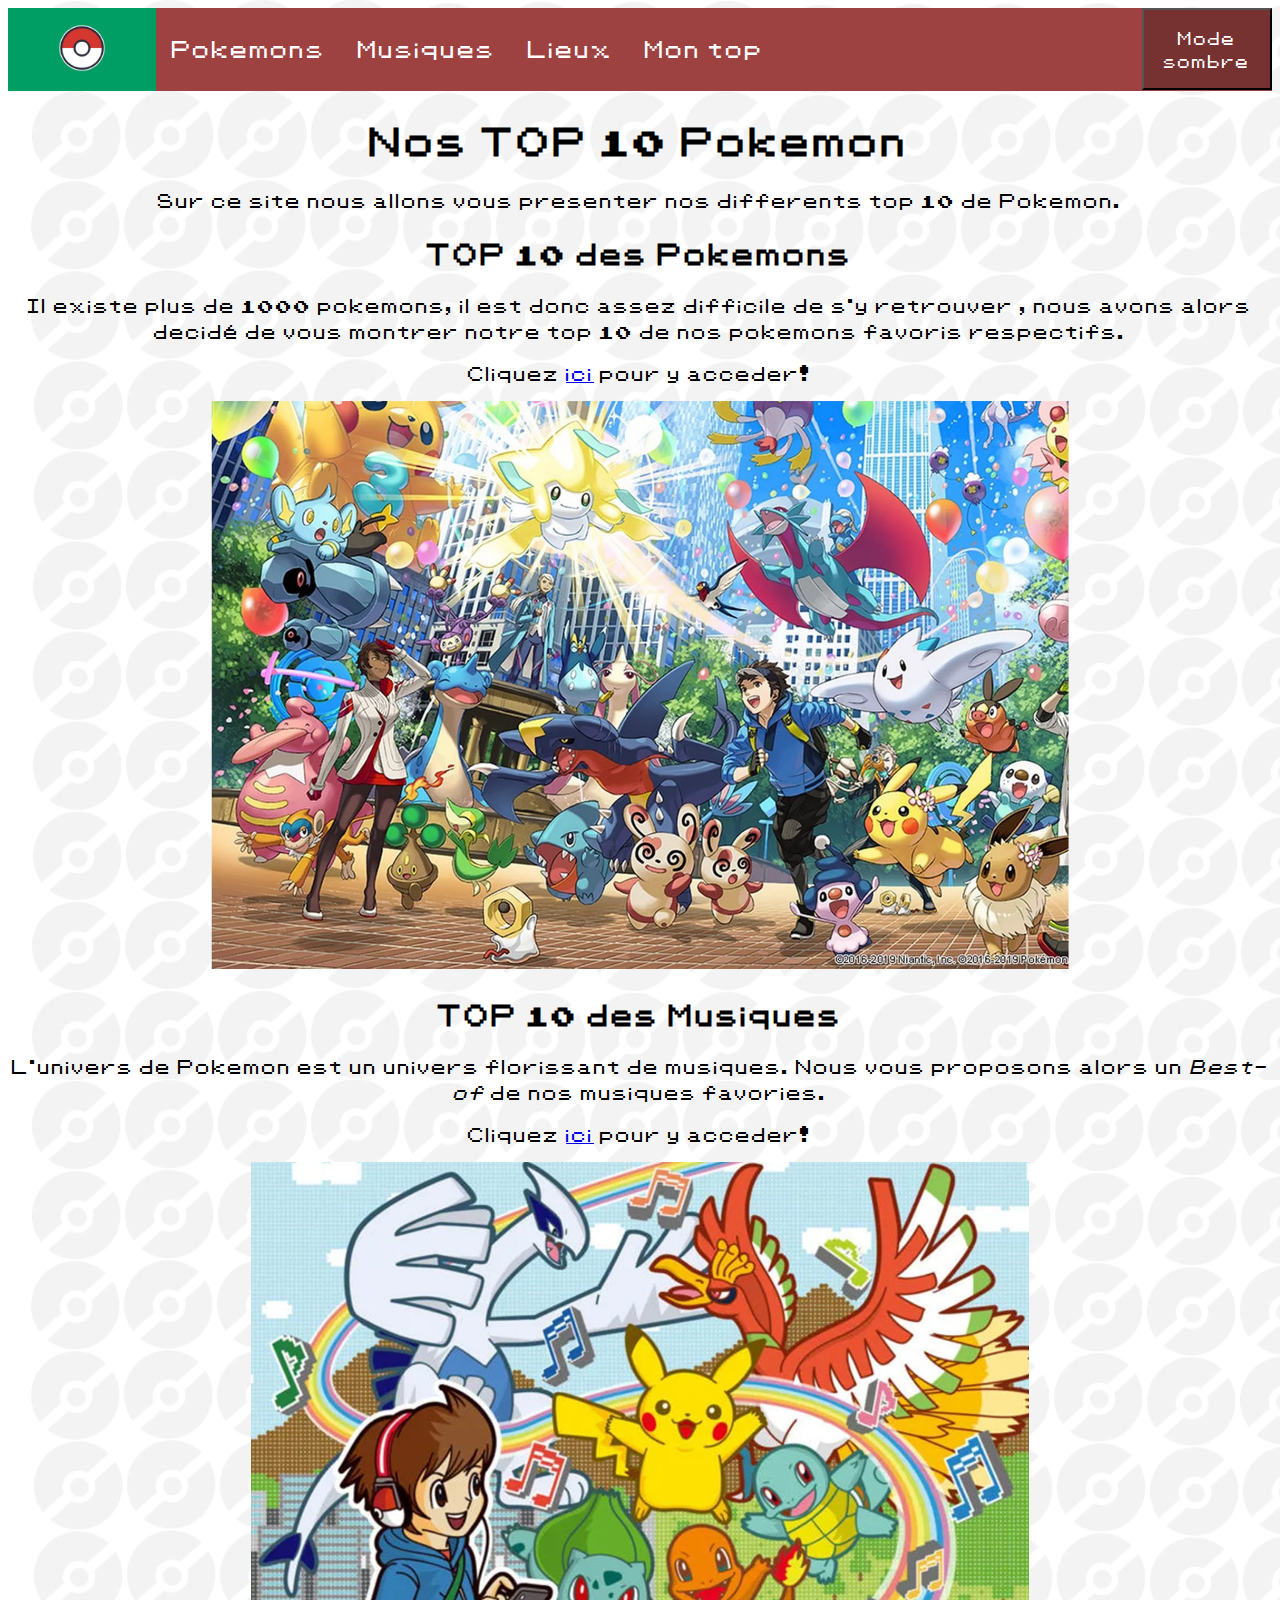
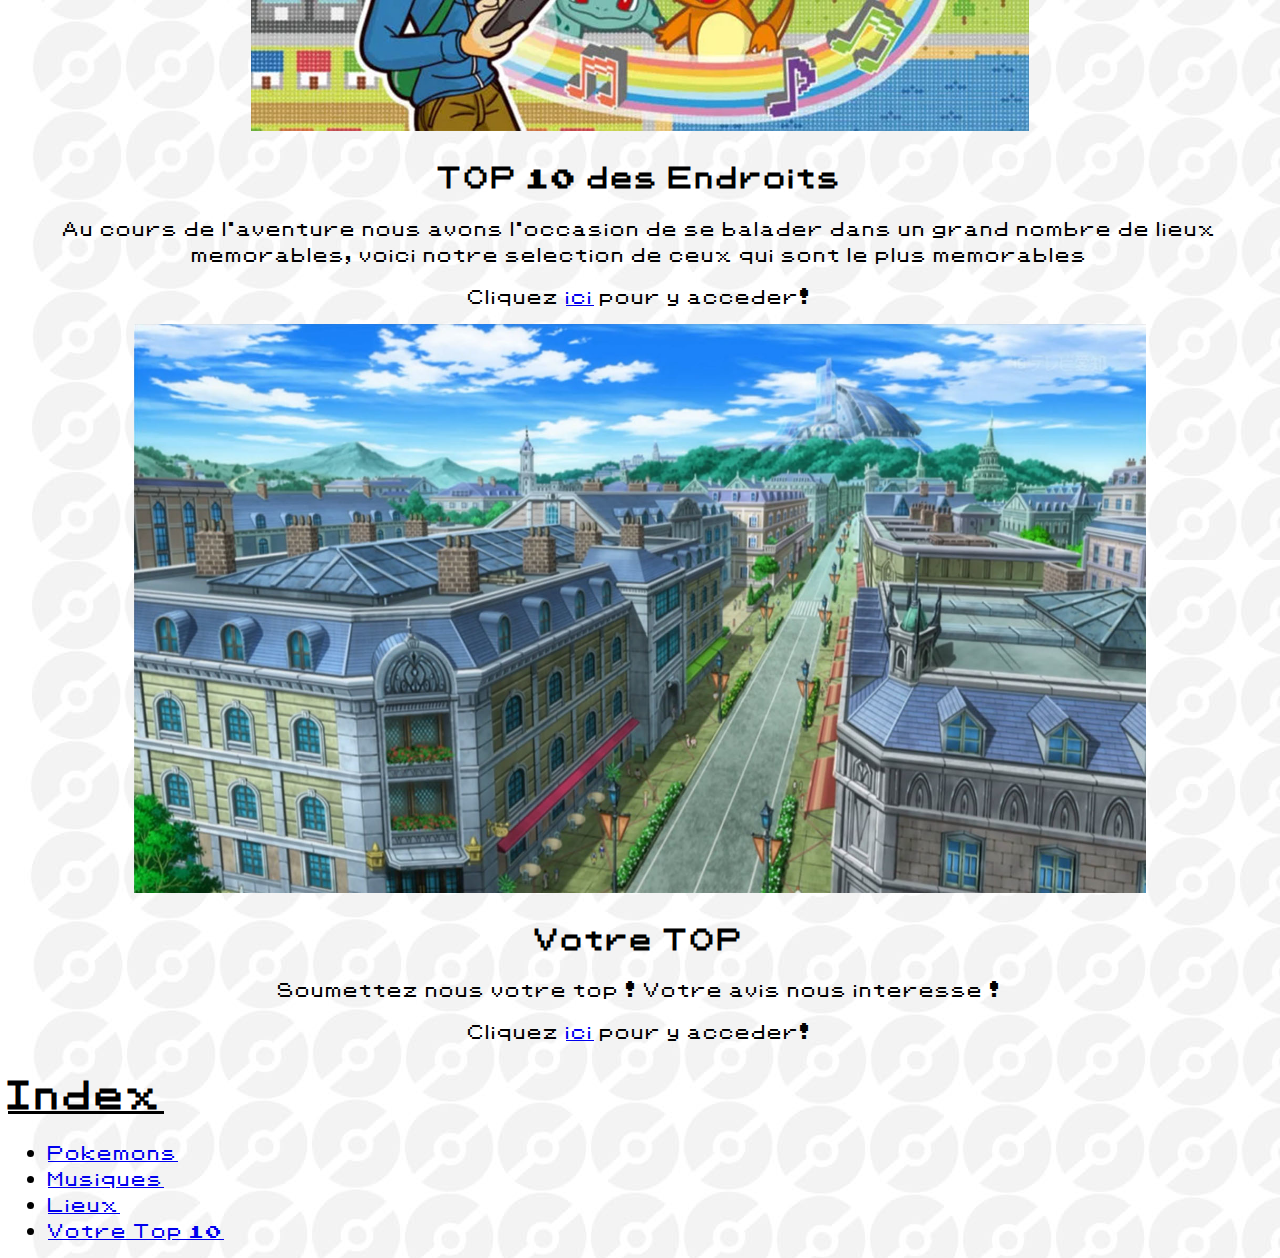
<file: index.html>
<!DOCTYPE html>
<html lang="fr">
<head>
    <meta charset="UTF-8">
    <meta name="titre" content="Page d'accueil">
    <meta name="description" content="Page principale sur laquelle l'utilisateur est censé tomber en premier">
    <meta name="auteur" content="NARDI Fabio, GOUACHE Nathan">
    <title>TOP 10 Pokemon</title>
    <link rel="icon" type="image/png" href="favicons/favicon1.png">
    <link rel="stylesheet" href="css/base.css">
    <link rel="stylesheet" href="css/bar.css">
    <link rel="stylesheet" href="css/top.css">
    <link rel="stylesheet" href="css/imgIndex.css">

</head>

<body>
    <div class="topbut">
        <button onclick="topFunction()" id="topBtn" title="Go to top">Top</button>
    </div>
    <!--Barre de navigation en haut-->
    <div class="topnav">
        <a class="active" href="index.html"><img id="ball" src="img/pokeball-menu.png"></a>
        <a href="pokemons.html">Pokemons</a>
        <a href="musiques.html">Musiques</a>
        <a href="lieux.html">Lieux</a>
        <a href="VotreTop.html">Mon top</a>
        <button onclick="myFunction()" id="myBtn" title="Activer/Désactiver le mode sombre">Mode <br> sombre</button>
    </div>
    <div class="contenu">
        <h1>Nos TOP 10 Pokemon</h1>
        <p>Sur ce site nous allons vous presenter nos differents top 10 de Pokemon.</p>
        <h2>TOP 10 des Pokemons</h2>
        <p>
            Il existe plus de 1000 pokemons, il est donc assez difficile de s'y retrouver ,
            nous avons alors decidé de vous montrer notre top 10 de nos pokemons
            favoris respectifs.
        </p>
        <p>Cliquez <a href="pokemons.html">ici</a> pour y acceder!</p>
        <img src="img/top10pokemons.png" alt="Pleins de pokemons accompagnés de deux dresseurs courrant apres un Jirachi"> 
        
        <h2>TOP 10 des Musiques</h2>
        <p>L'univers de Pokemon est un univers florissant de musiques. Nous vous proposons alors un <em>Best-of</em> de nos musiques favories.</p>
        <p>Cliquez  <a href="musiques.html">ici</a> pour y acceder!</p>
        <img src="img/Musica.png" alt="Pokemons avec un dresseur et de la musique"> 
        
        <h2>TOP 10 des Endroits</h2>
        <p>Au cours de l'aventure nous avons l'occasion de se balader dans un grand nombre de lieux memorables, voici notre selection de ceux qui sont le plus memorables</p>
        <p>Cliquez  <a href="lieux.html">ici</a> pour y acceder!</p>
        <img src="img/Fleurville.png" alt="image pour lieux"> 
        
        <h2>Votre TOP</h2>
        <p>Soumettez nous votre top ! Votre avis nous interesse !<br></p>
        <p>Cliquez  <a href="VotreTop.html">ici</a> pour y acceder!</p>
        <!-- Menu de navigation -->
        <h1 id="Index"><u>Index</u></h1>
        <nav class="menu">
            <ul>
                <li><a href="pokemons.html">Pokemons</a></li>
                <li><a href="musiques.html">Musiques</a></li>
                <li><a href="lieux.html">Lieux</a></li>
                <li><a href="VotreTop.html">Votre Top 10</a></li>
            </ul>
        </nav>
    </div>
    <script>
        function myFunction() {
           var element = document.body;
           element.classList.toggle("dark-mode");
        }
        // Get the button
        let mybutton = document.getElementById("topBtn");

        // When the user scrolls down 20px from the top of the document, show the button
        window.onscroll = function () { scrollFunction() };

        function scrollFunction() {
            if (document.body.scrollTop > 20 || document.documentElement.scrollTop > 20) {
                mybutton.style.display = "block";
            } else {
                mybutton.style.display = "none";
            }
        }

        // When the user clicks on the button, scroll to the top of the document
        function topFunction() {
            document.body.scrollTop = 0;
            document.documentElement.scrollTop = 0;
        }
    </script>
</body>
</html>
</file>
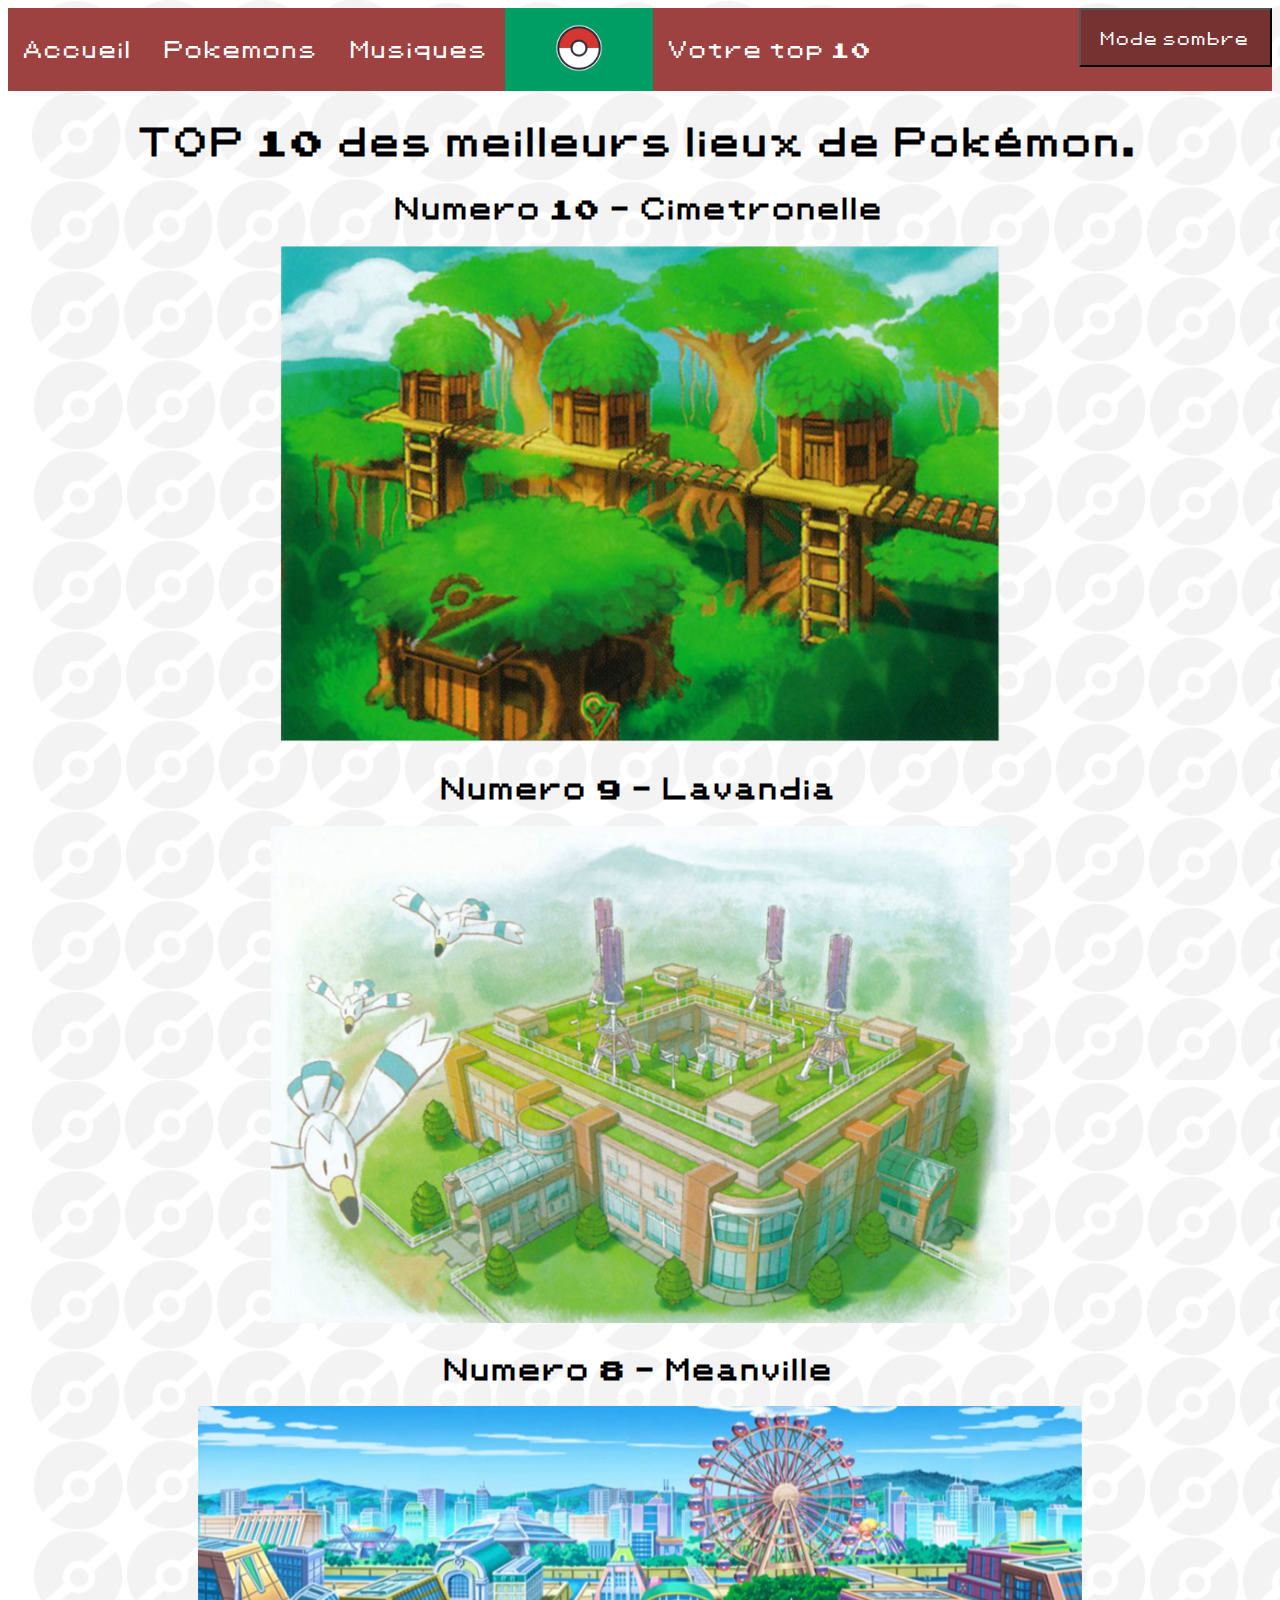
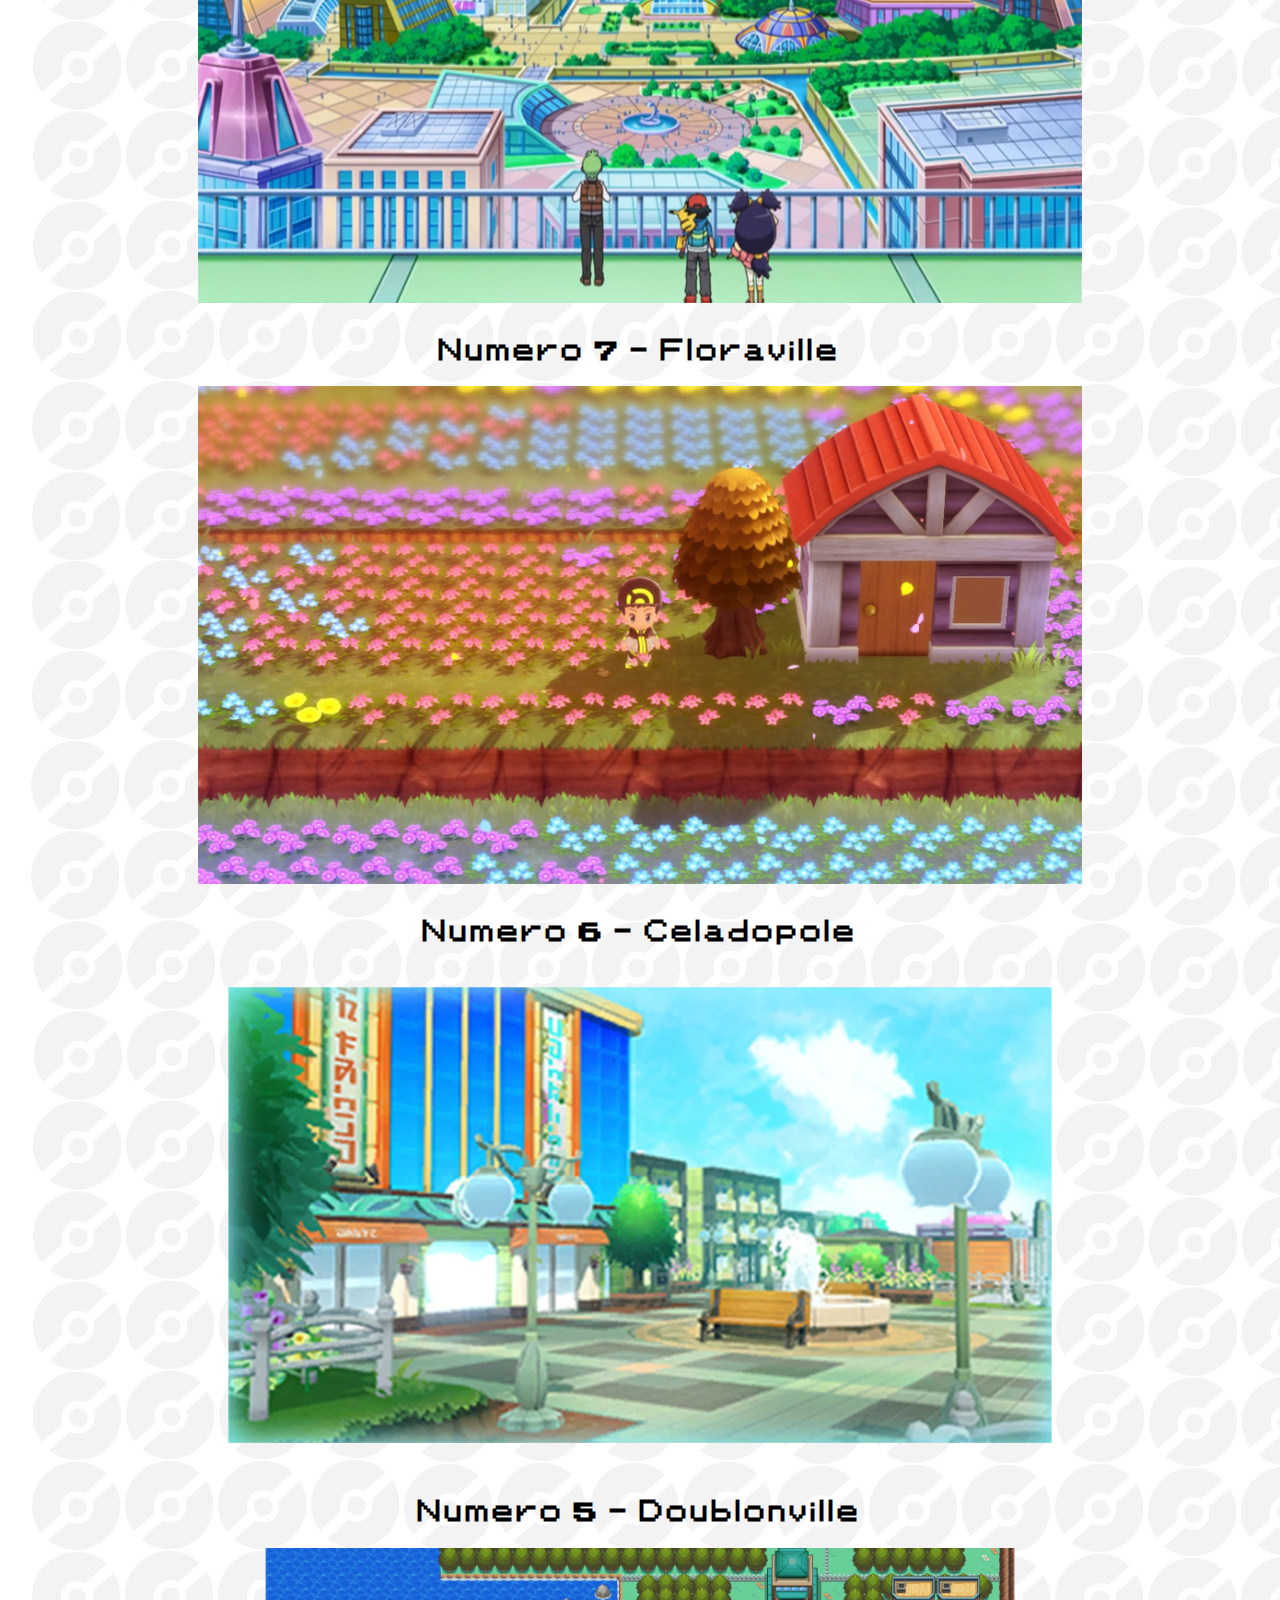
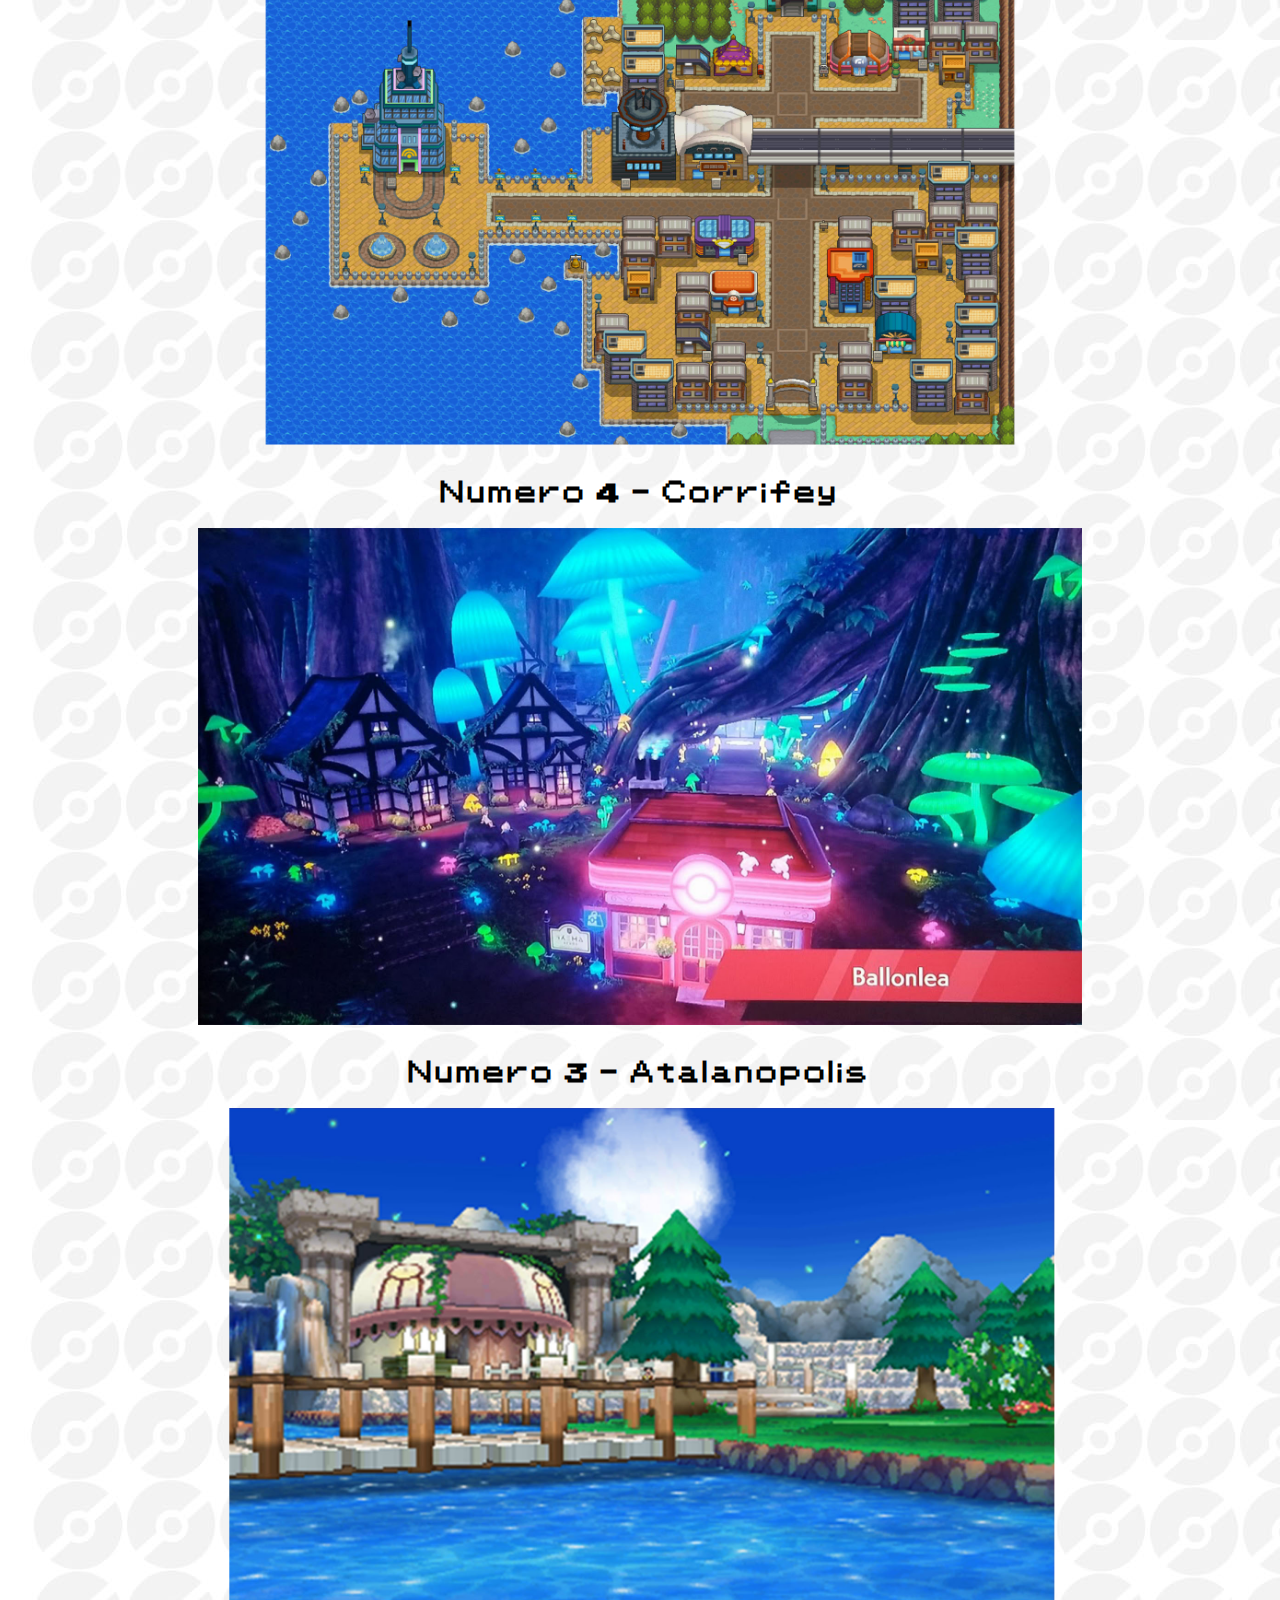
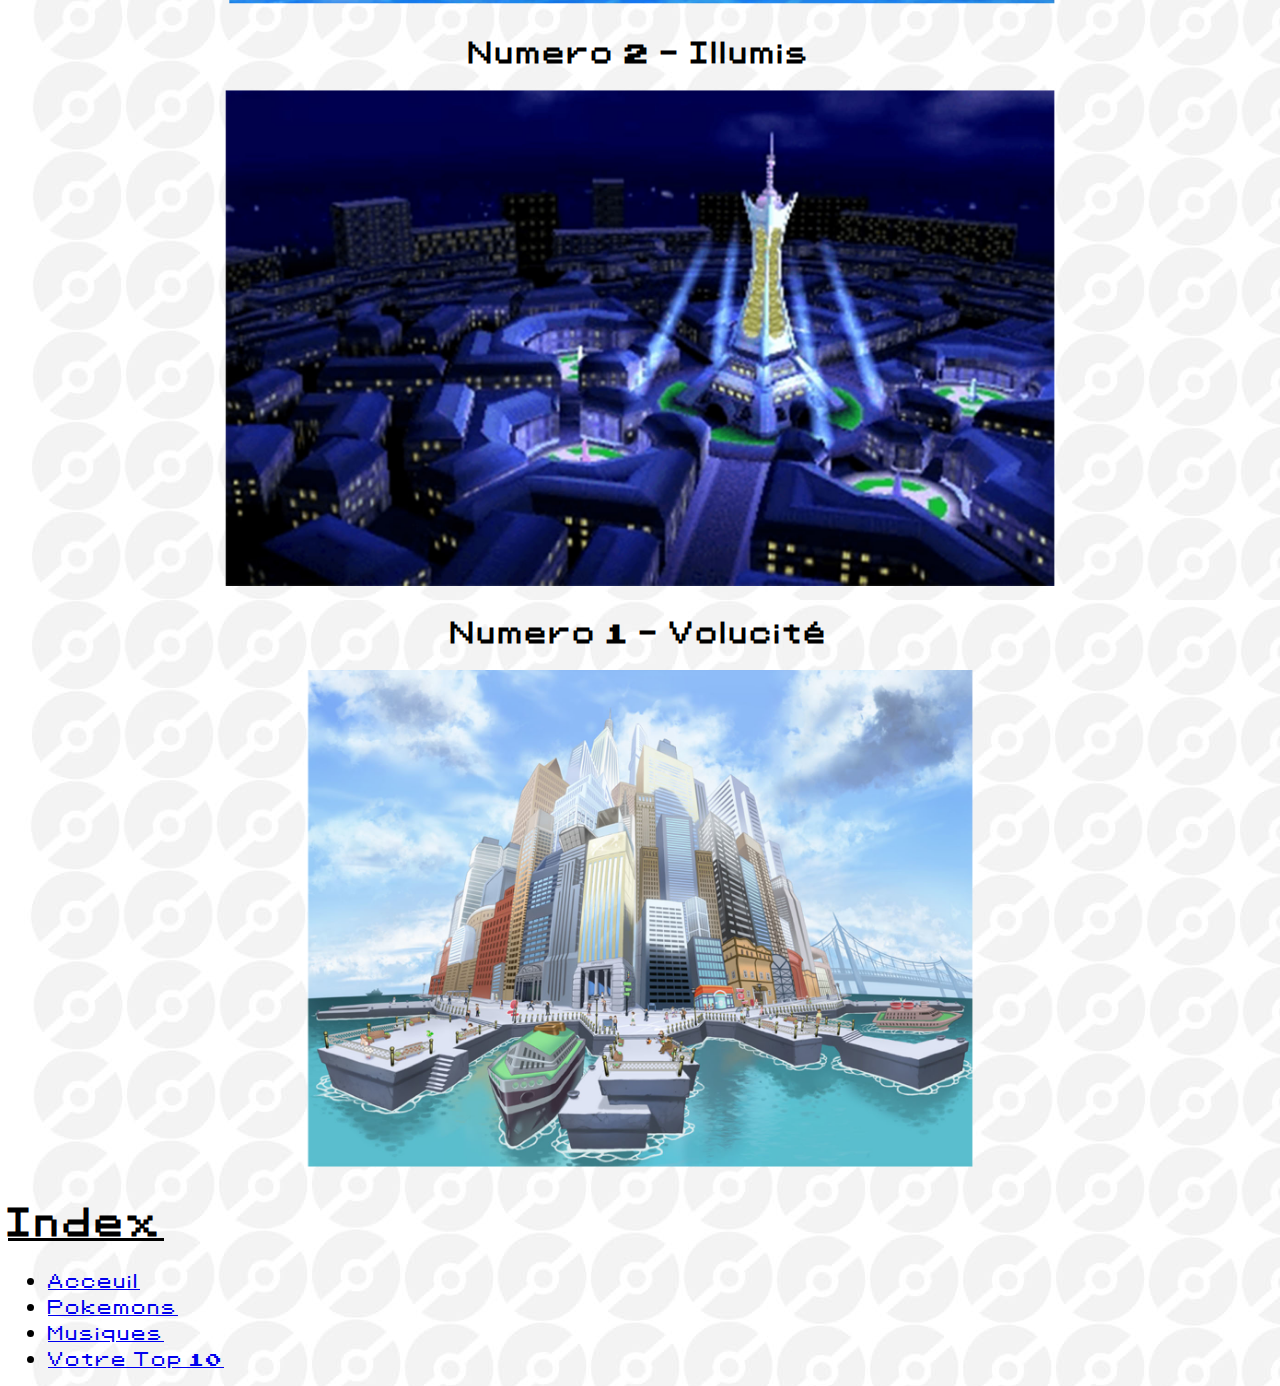
<file: lieux.html>
<!DOCTYPE html>
<html lang="fr">
<head>
    <title> Lieux </title>
    <link rel="icon" type="image/png" href="favicons/favicon4.png">
    <link rel="stylesheet" href="css/base.css">
    <link rel="stylesheet" href="css/bar.css">
    <link rel="stylesheet" href="css/top.css">
    <link rel="stylesheet" href="css/ville.css">
</head>
<body>
    <div class="topbut">
        <button onclick="topFunction()" id="topBtn" title="Go to top">Top</button>
    </div>
    <!--Barre de navigation en haut-->
    <div class="topnav">
        <a href="index.html">Accueil</a>
        <a href="pokemons.html">Pokemons</a>
        <a href="musiques.html">Musiques</a>
        <a class="active" href="lieux.html"><img id="ball" src="img/pokeball-menu.png" alt=""></a>
        <a href="VotreTop.html">Votre top 10</a>
        <button onclick="myFunction()" id="myBtn" title="Activer/Désactiver le mode sombre">Mode sombre</button>
    </div>
    <h1> TOP 10 des meilleurs lieux de Pokémon.</h1>

    <h2>Numero 10 - Cimetronelle</h2>
    <p></p>
    <img src="img/villes/cimetronelle.png" alt=""> 

    <h2>Numero 9 - Lavandia</h2>
    <p></p>
    <img src="img/villes/Lavandia.png" alt=""> 

    <h2>Numero 8 - Meanville</h2>
    <p></p>
    <img src="img/villes/meanville.png" alt=""> 

    <h2>Numero 7 - Floraville</h2>
    <p></p>
    <img src="img/villes/Floraville.png" alt=""> 

    <h2>Numero 6 - Celadopole</h2>
    <p></p>
    <img src="img/villes/Celadopole.png" alt=""> 
    
    <h2>Numero 5 - Doublonville </h2>
    <p></p>
    <img src="img/villes/Doublonville.png" alt=""> 

    <h2>Numero 4 - Corrifey </h2>
    <p></p>
    <img src="img/villes/corrifey.png" alt=""> 

    <h2>Numero 3 - Atalanopolis </h2>
    <p></p>
    <img src="img/villes/Atalanopolis.png" alt=""> 

    <h2>Numero 2 - Illumis </h2>
    <p></p>
    <img src="img/villes/Illumis.png" alt=""> 

    <h2>Numero 1 - Volucité </h2>
    <p></p>
    <img src="img/villes/Volucité.png" alt=""> 

    <!-- Menu de navigation -->
    <h1 id="Index"><u>Index</u></h1>
    <nav class="menu">
        <ul>
            <li><a href="index.html">Acceuil</a></li>
            <li><a href="pokemons.html">Pokemons</a></li>
            <li><a href="musiques.html">Musiques</a></li>
            <li><a href="VotreTop.html">Votre Top 10</a></li>
        </ul>
    </nav>
    <script>
        function myFunction() {
           var element = document.body;
           element.classList.toggle("dark-mode");
        }
        // Get the button
        let mybutton = document.getElementById("topBtn");

        // When the user scrolls down 20px from the top of the document, show the button
        window.onscroll = function () { scrollFunction() };

        function scrollFunction() {
            if (document.body.scrollTop > 20 || document.documentElement.scrollTop > 20) {
                mybutton.style.display = "block";
            } else {
                mybutton.style.display = "none";
            }
        }

        // When the user clicks on the button, scroll to the top of the document
        function topFunction() {
            document.body.scrollTop = 0;
            document.documentElement.scrollTop = 0;
        }
    </script>
</body>
</html>
</file>
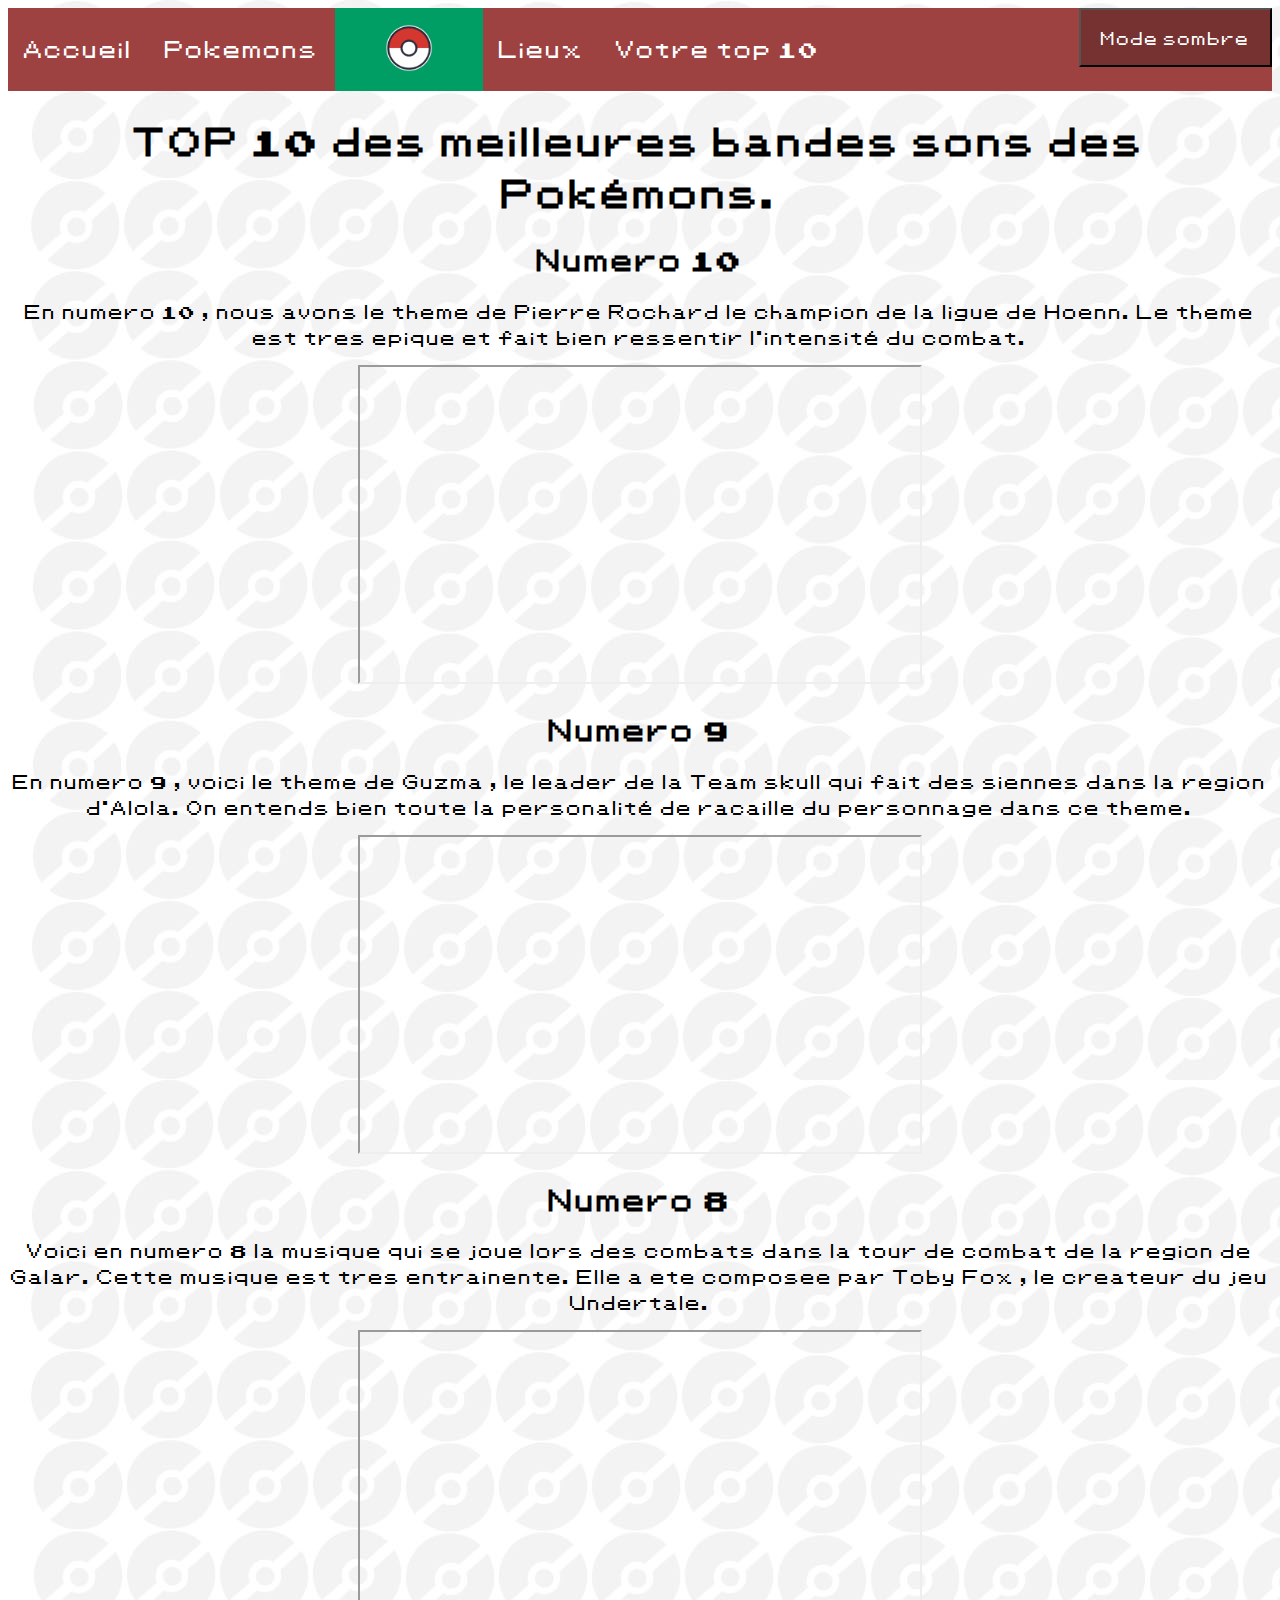
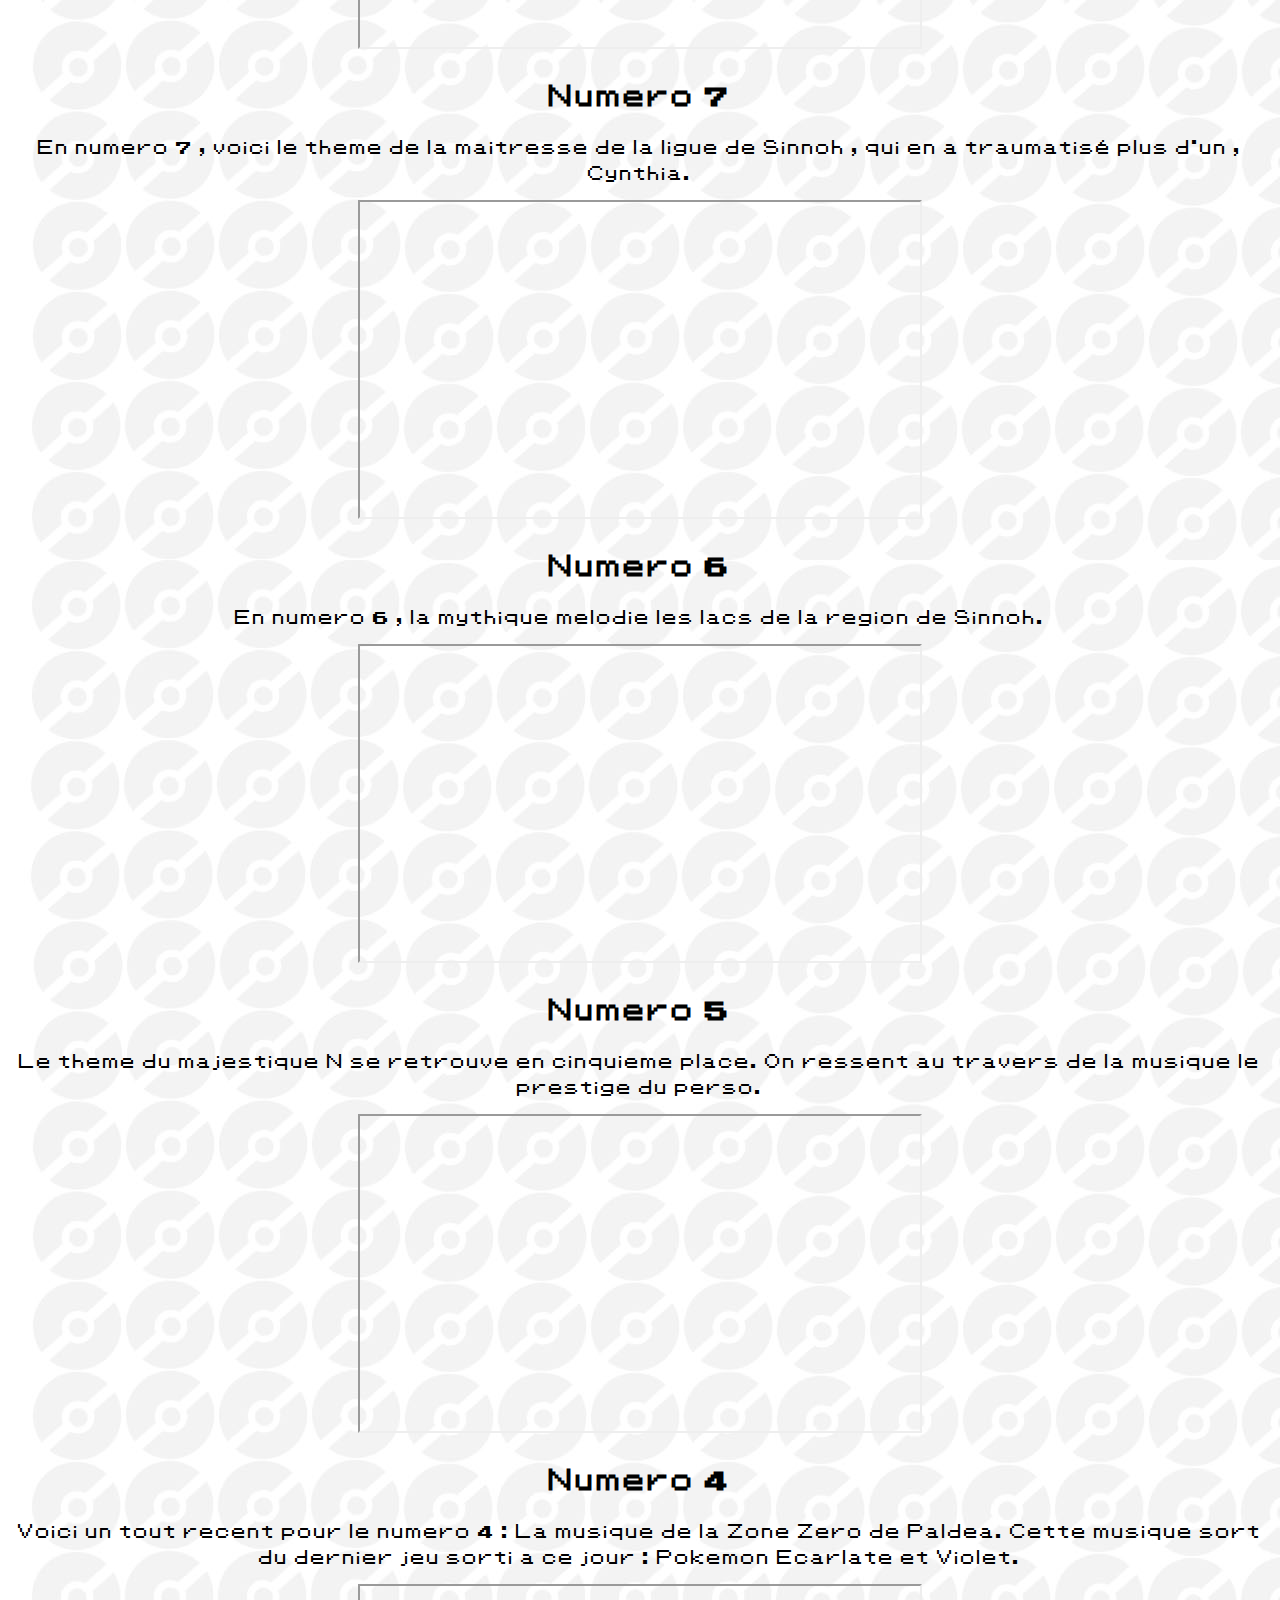
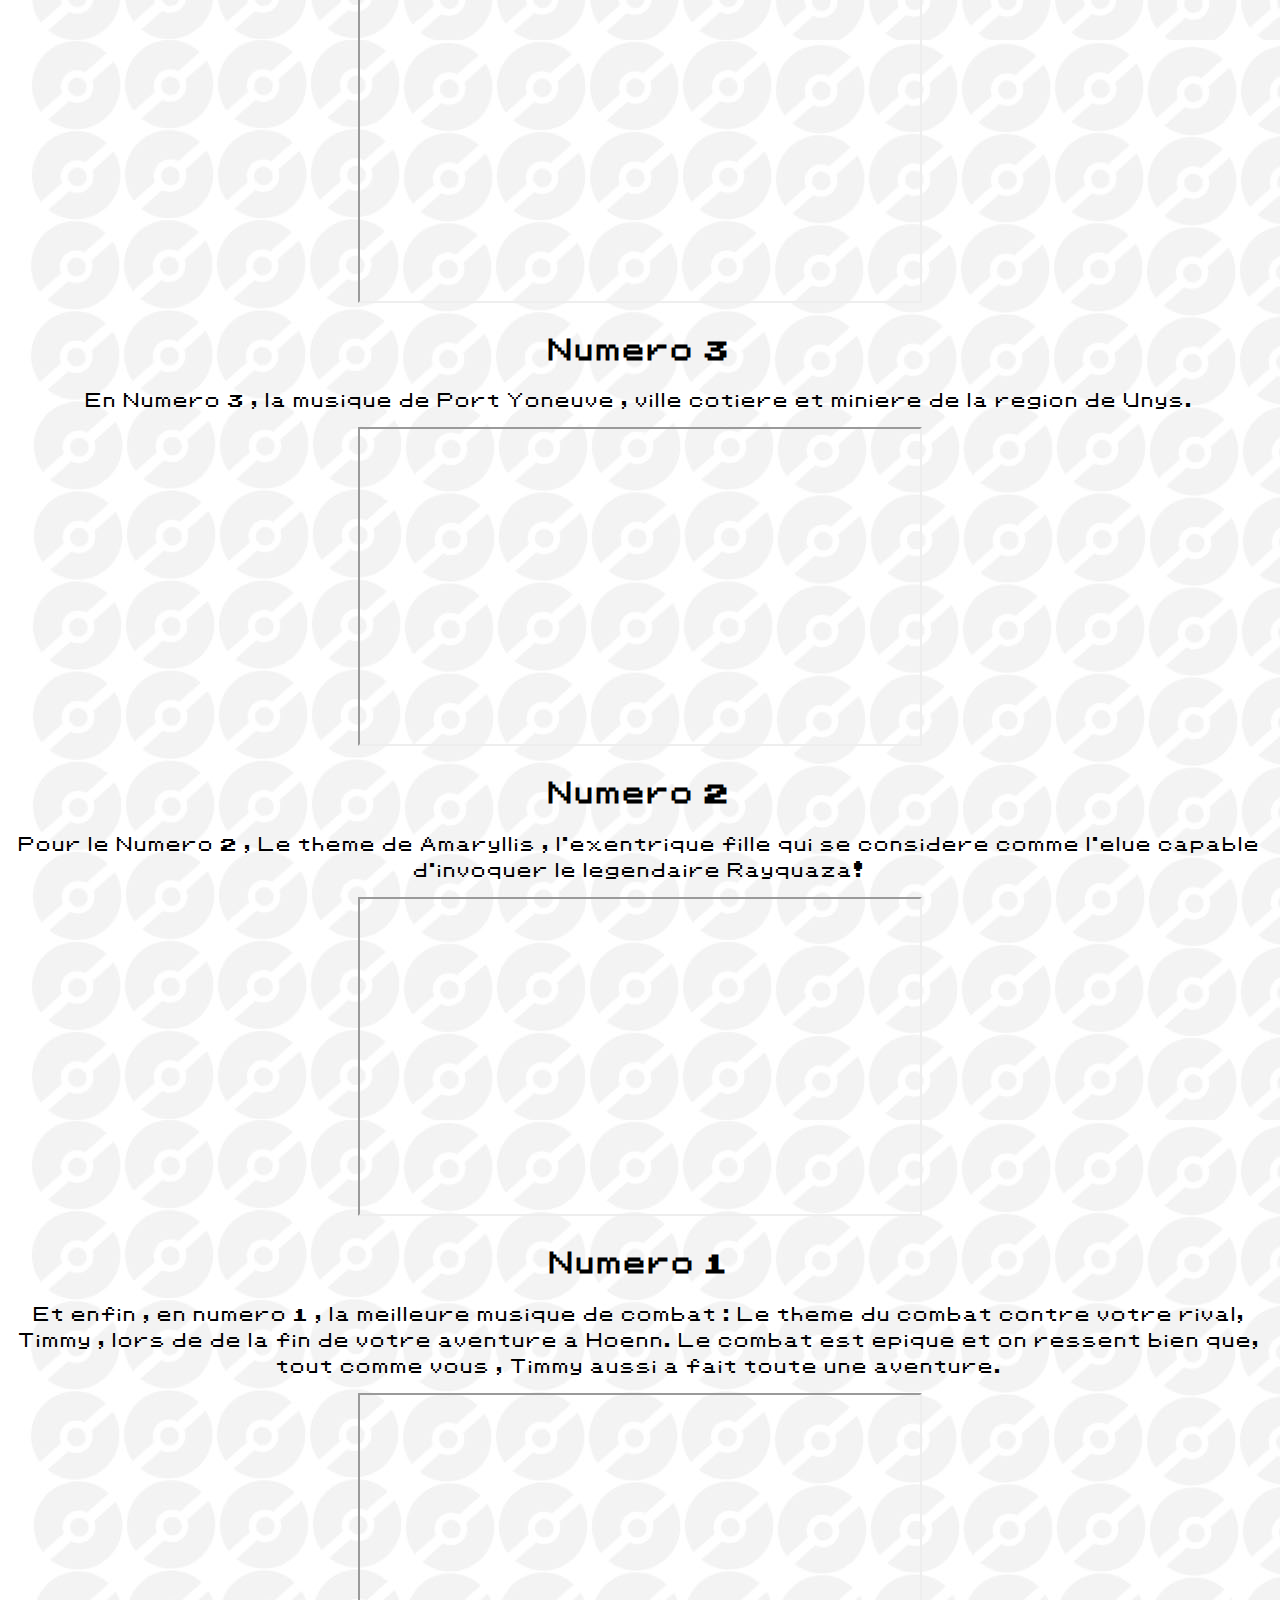
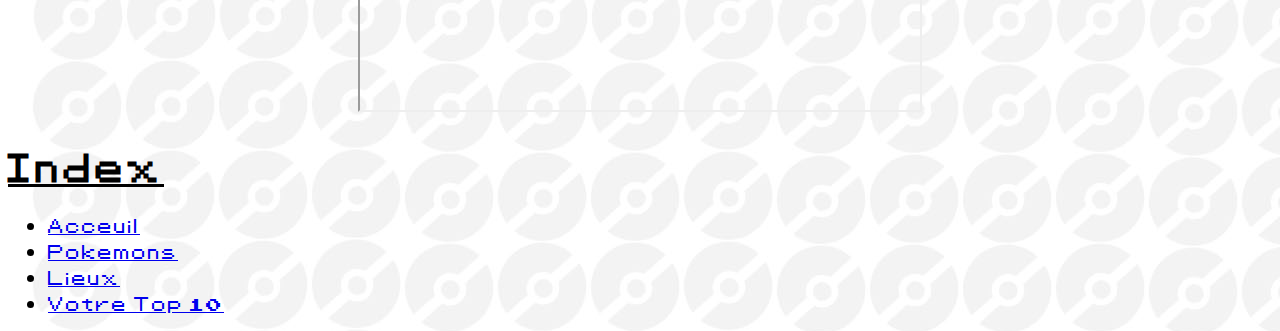
<file: musiques.html>
<!DOCTYPE html>
<html lang="fr">
<head>
    <meta charset="UTF-8">
    <meta name="titre" content="Musiques">
    <meta name="description" content="Page comportant nos bandes sons pokémons préférées, avec liens YouTube">
    <meta name="auteur" content="NARDI Fabio, GOUACHE Nathan">
    <title> Musiques </title>
    <link rel="icon" type="image/png" href="favicons/favicon3.png">
    <link rel="stylesheet" href="css/base.css">
    <link rel="stylesheet" href="css/bar.css">
    <link rel="stylesheet" href="css/top.css">
</head>
<body>
    <div class="topbut">
        <button onclick="topFunction()" id="topBtn" title="Go to top">Top</button>
    </div>
    <!--Barre de navigation en haut-->
    <div class="topnav">
        <a href="index.html">Accueil</a>
        <a href="pokemons.html">Pokemons</a>
        <a class="active" href="musiques.html"><img id="ball" src="img/pokeball-menu.png" alt=""></a>
        <a href="lieux.html">Lieux</a>
        <a href="VotreTop.html">Votre top 10</a>
        <button onclick="myFunction()" id="myBtn" title="Activer/Désactiver le mode sombre">Mode sombre</button>
    </div>
    <div class="contenu">
        <h1> TOP 10 des meilleures bandes sons des Pokémons.</h1>
        <h2>Numero 10</h2>
        <p>
            En numero 10 , nous avons le theme de Pierre Rochard le champion de la ligue de Hoenn. Le theme est tres epique et fait bien ressentir l'intensité du combat.
        </p>
        <iframe width="560" height="315" src="https://www.youtube.com/embed/UDFWznA_L2k" title="YouTube video player" allow="accelerometer; autoplay; clipboard-write; encrypted-media; gyroscope; picture-in-picture" allowfullscreen></iframe>
        
        <h2>Numero 9</h2>
        <p>
            En numero 9 , voici le theme de Guzma , le leader de la Team skull qui fait des siennes dans la region d'Alola. On entends bien toute la personalité de racaille du personnage dans ce theme.
        </p>
        <iframe width="560" height="315" src="https://www.youtube.com/embed/OwzjXOPbz9Q" title="YouTube video player" allow="accelerometer; autoplay; clipboard-write; encrypted-media; gyroscope; picture-in-picture" allowfullscreen></iframe>
        
        <h2>Numero 8</h2>
        <p>
            Voici en numero 8 la musique qui se joue lors des combats dans la tour de combat de la region de Galar. Cette musique est tres entrainente. Elle a ete composee par Toby Fox , le createur du jeu Undertale. 
        </p>
        <iframe width="560" height="315" src="https://www.youtube.com/embed/Pvm5yDtaGiY" title="YouTube video player" allow="accelerometer; autoplay; clipboard-write; encrypted-media; gyroscope; picture-in-picture" allowfullscreen></iframe>
        
        <h2>Numero 7</h2>
        <p>
            En numero 7 , voici le theme de la maitresse de la ligue de Sinnoh , qui en a traumatisé plus d'un , Cynthia.
        </p>
        <iframe width="560" height="315" src="https://www.youtube.com/embed/rXefFHRgyE0" title="YouTube video player" allow="accelerometer; autoplay; clipboard-write; encrypted-media; gyroscope; picture-in-picture" allowfullscreen></iframe>
        
        <h2>Numero 6</h2>
        <p>
            En numero 6 , la mythique melodie les lacs de la region de Sinnoh.
        </p>
        <iframe width="560" height="315" src="https://www.youtube.com/embed/0aPosoat6Sg" title="YouTube video player" allow="accelerometer; autoplay; clipboard-write; encrypted-media; gyroscope; picture-in-picture" allowfullscreen></iframe>
        
        <h2>Numero 5</h2>
        <p>
            Le theme du majestique N se retrouve en cinquieme place. On ressent au travers de la musique le prestige du perso.
        </p>
        <iframe width="560" height="315" src="https://www.youtube.com/embed/O0ajBL15Knk" title="YouTube video player" allow="accelerometer; autoplay; clipboard-write; encrypted-media; gyroscope; picture-in-picture" allowfullscreen></iframe>

        <h2>Numero 4</h2>
        <p>
            Voici un tout recent pour le numero 4 : La musique de la Zone Zero de Paldea. Cette musique sort du dernier jeu sorti a ce jour : Pokemon Ecarlate et Violet.
        </p>
        <iframe width="560" height="315" src="https://www.youtube.com/embed/EK0bG9GFI6s" title="YouTube video player" allow="accelerometer; autoplay; clipboard-write; encrypted-media; gyroscope; picture-in-picture" allowfullscreen></iframe>

        <h2>Numero 3</h2>
        <p>
            En Numero 3 , la musique de Port Yoneuve , ville cotiere et miniere de la region de Unys.
        </p>
        <iframe width="560" height="315" src="https://www.youtube.com/embed/xc_0wfIuuzw" title="YouTube video player" allow="accelerometer; autoplay; clipboard-write; encrypted-media; gyroscope; picture-in-picture" allowfullscreen></iframe>

        <h2>Numero 2</h2>
        <p>
            Pour le Numero 2 , Le theme de Amaryllis , l'exentrique fille qui se considere comme l'elue capable d'invoquer le legendaire Rayquaza!
        </p>
        <iframe width="560" height="315" src="https://www.youtube.com/embed/GIn8_Q27WFY" title="YouTube video player" allow="accelerometer; autoplay; clipboard-write; encrypted-media; gyroscope; picture-in-picture" allowfullscreen></iframe>
        
        <h2>Numero 1</h2>
        <p>
            Et enfin , en numero 1 , la meilleure musique de combat : Le theme du combat contre votre rival, Timmy , lors de de la fin de votre aventure a Hoenn. Le combat est epique et on ressent bien que, tout comme vous , Timmy aussi a fait toute une aventure.
        </p>
        <iframe width="560" height="315" src="https://www.youtube.com/embed/9sX_54hHcEE" title="YouTube video player" allow="accelerometer; autoplay; clipboard-write; encrypted-media; gyroscope; picture-in-picture" allowfullscreen></iframe>

        <!-- Menu de navigation -->
        <h1 id="Index"><u>Index</u></h1>
        <nav class="menu">
            <ul>
                <li><a href="index.html">Acceuil</a></li>
                <li><a href="pokemons.html">Pokemons</a></li>
                <li><a href="lieux.html">Lieux</a></li>
                <li><a href="VotreTop.html">Votre Top 10</a></li>
            </ul>
        </nav>
    </div>
    <script>
        function myFunction() {
           var element = document.body;
           element.classList.toggle("dark-mode");
        }
        // Get the button
        let mybutton = document.getElementById("topBtn");

        // When the user scrolls down 20px from the top of the document, show the button
        window.onscroll = function () { scrollFunction() };

        function scrollFunction() {
            if (document.body.scrollTop > 20 || document.documentElement.scrollTop > 20) {
                mybutton.style.display = "block";
            } else {
                mybutton.style.display = "none";
            }
        }

        // When the user clicks on the button, scroll to the top of the document
        function topFunction() {
            document.body.scrollTop = 0;
            document.documentElement.scrollTop = 0;
        }
    </script>
</body>
</html>
</file>
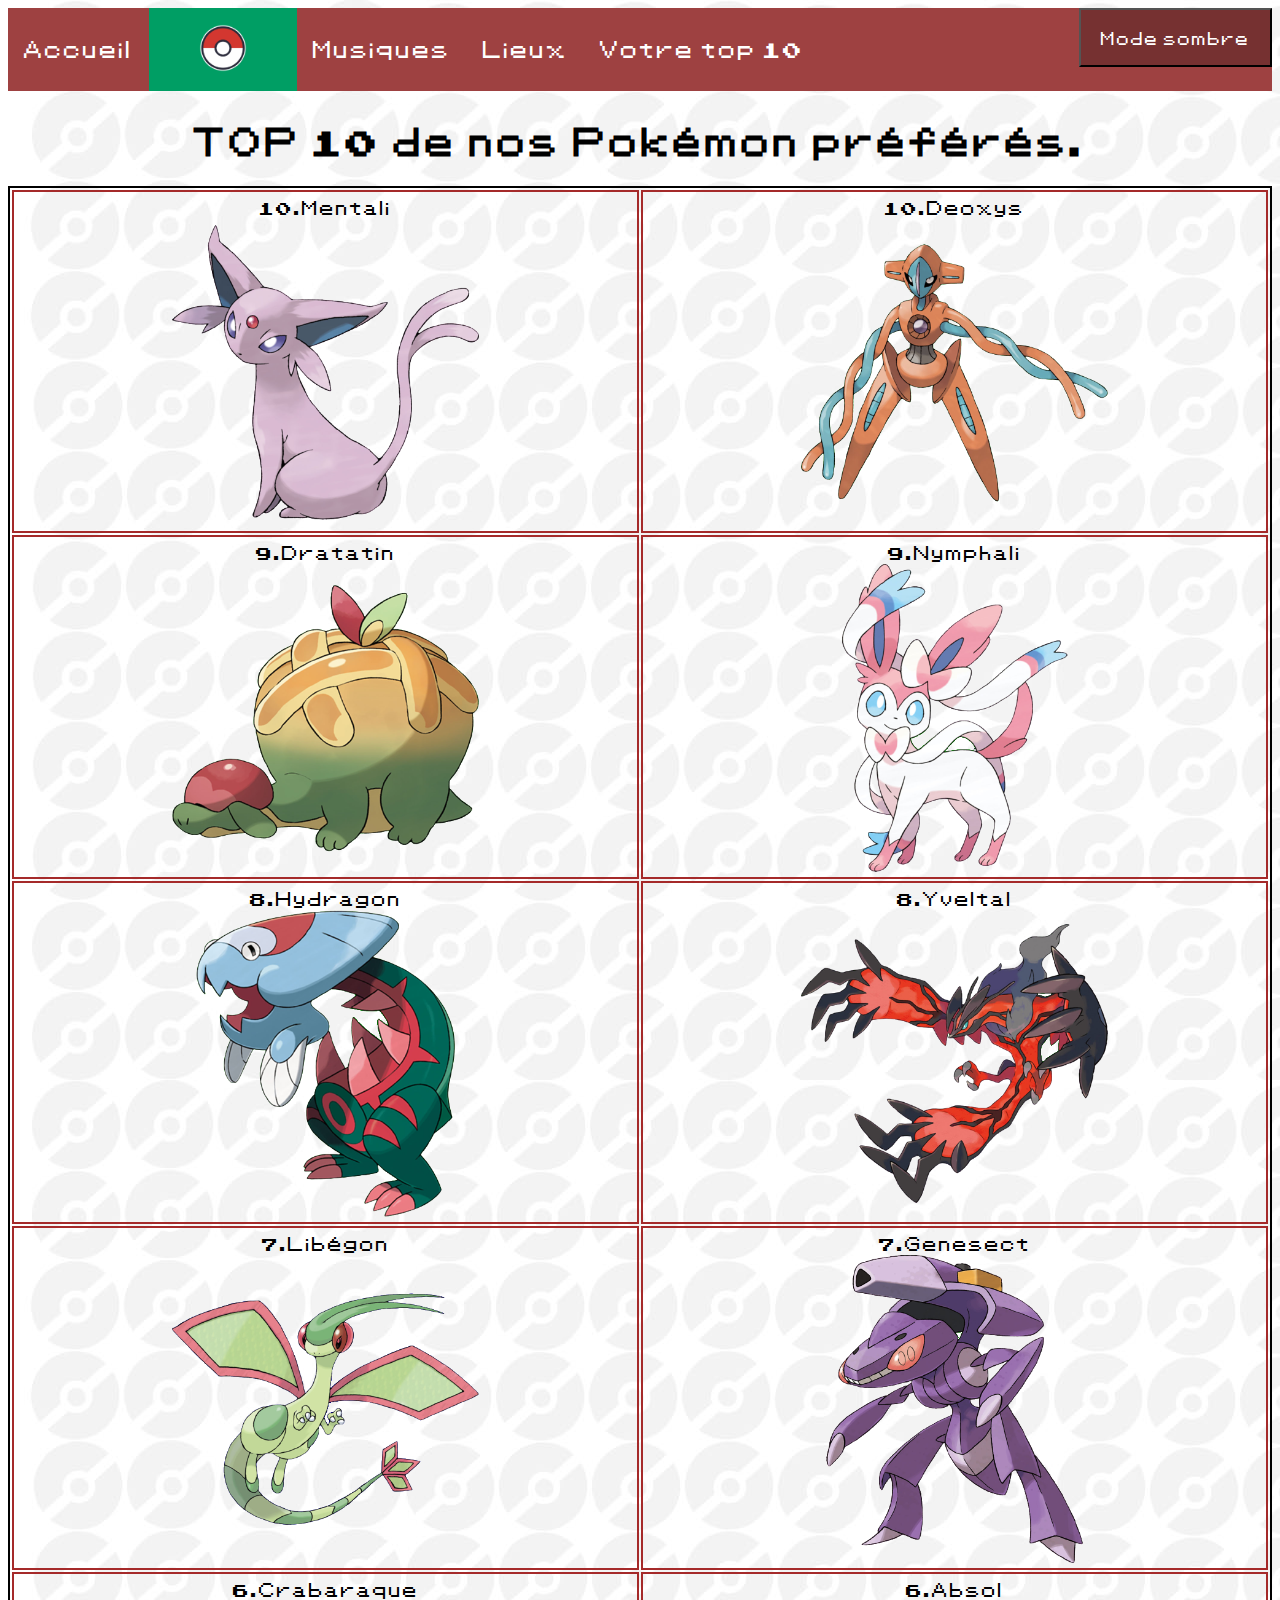
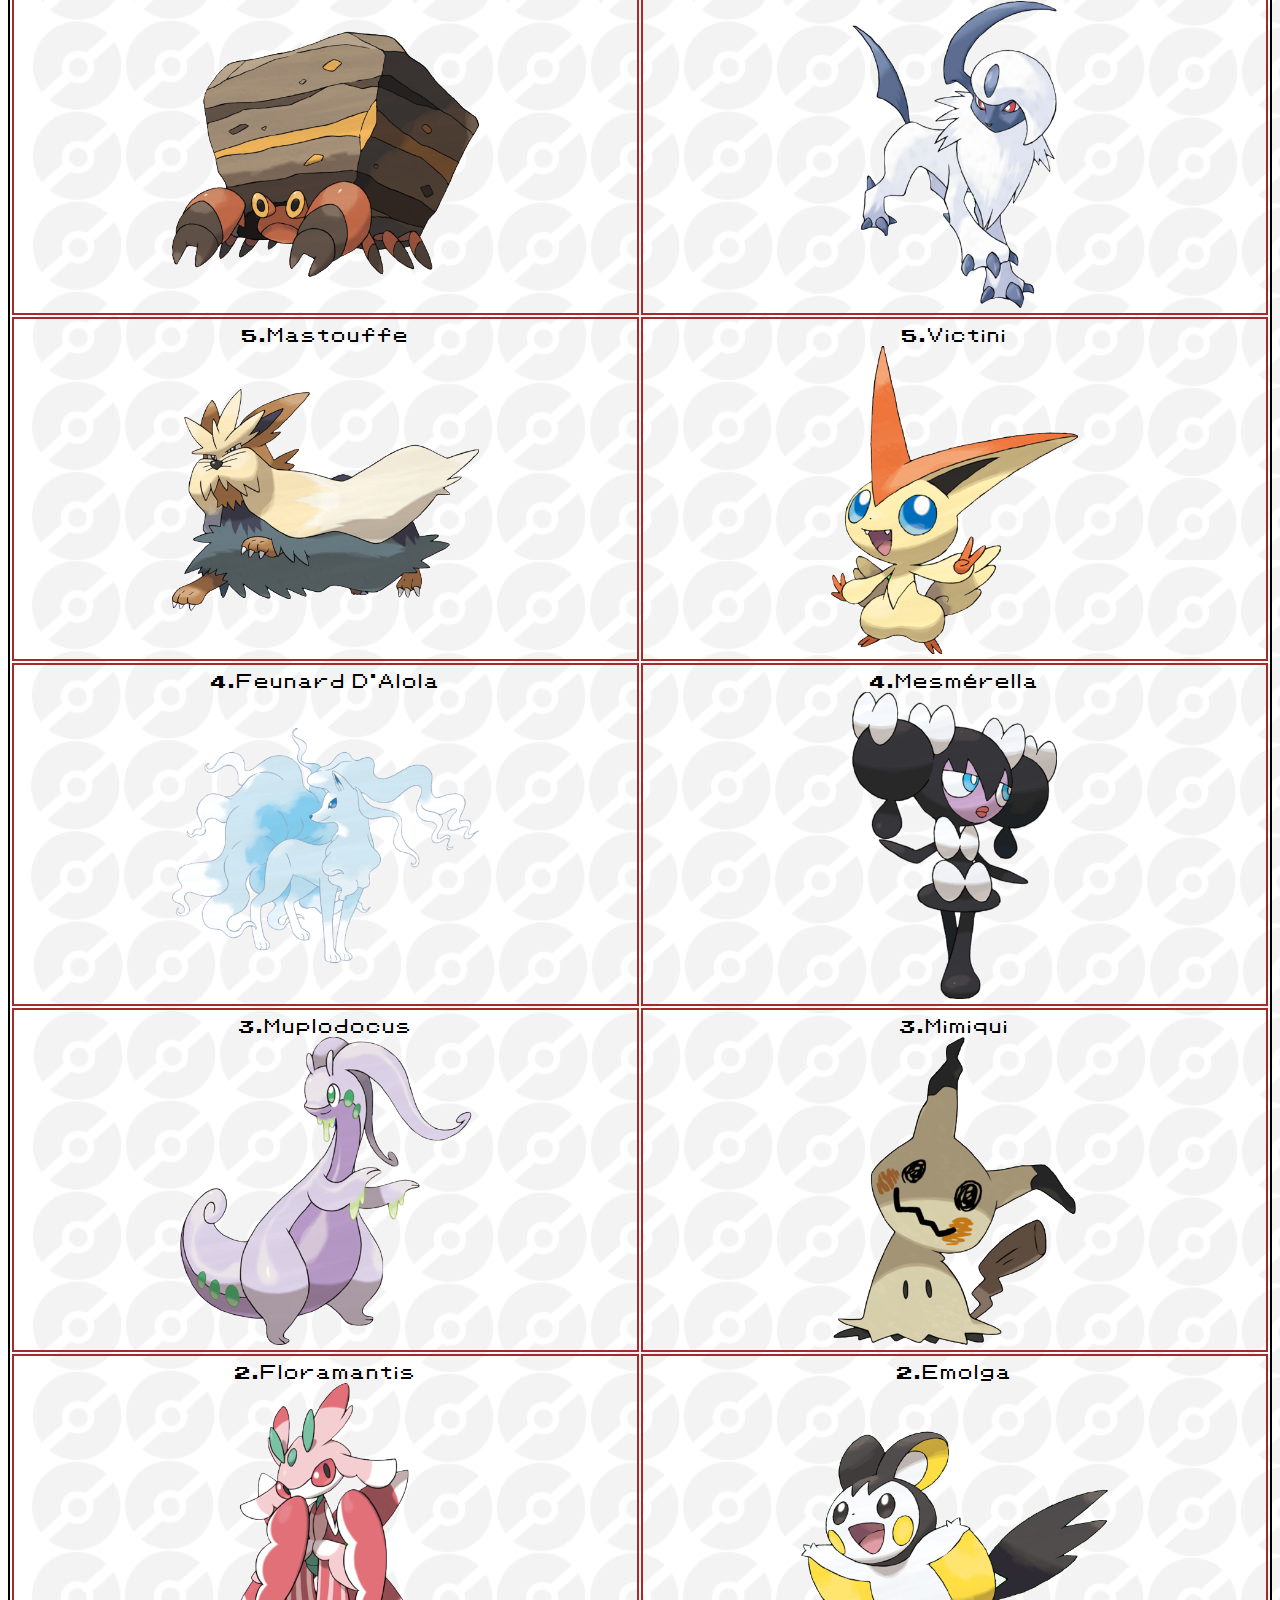
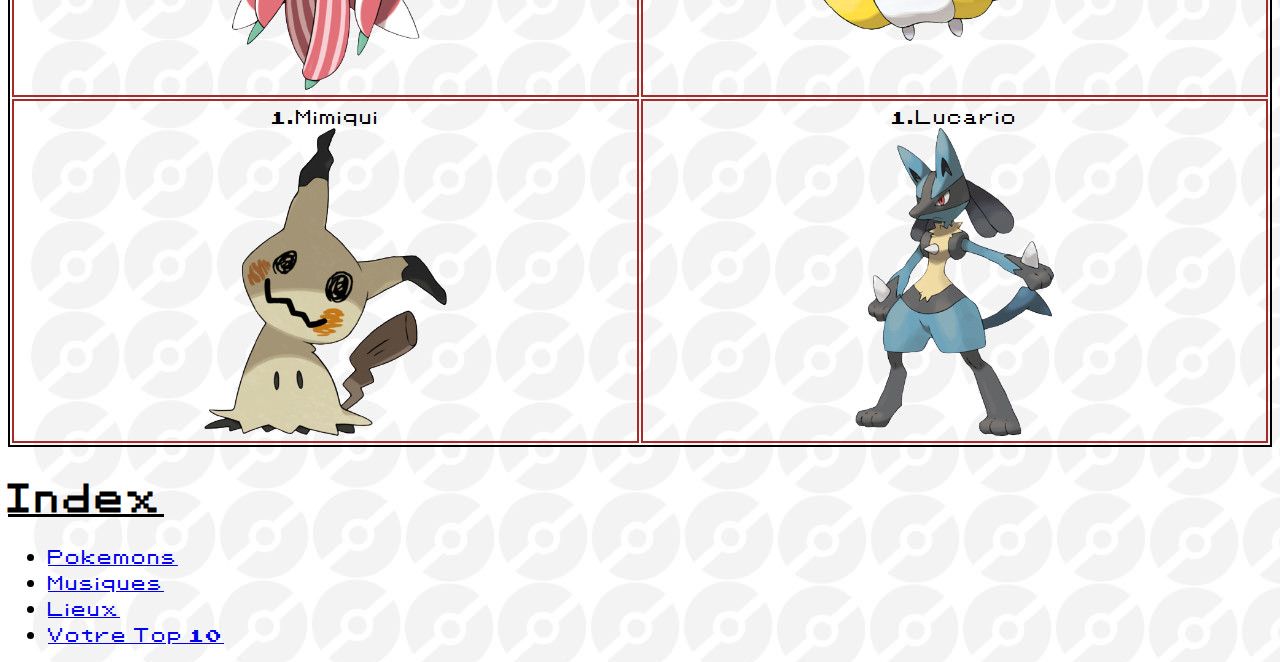
<file: pokemons.html>
<!DOCTYPE html>
<html lang="fr">

<head>
    <meta charset="UTF-8">
    <meta name="titre" content="Pokémons">
    <meta name="description" content="Page comportant nos pokémons préférés, avec images">
    <meta name="auteur" content="NARDI Fabio, GOUACHE Nathan">
    <title> Pokémons </title>
    <link rel="icon" type="image/png" href="favicons/favicon2.png">
    <link rel="stylesheet" href="css/base.css">
    <link rel="stylesheet" href="css/bar.css">    
    <link rel="stylesheet" href="css/top.css">
    <link rel="stylesheet" href="css/tableauTopImgs.css">
</head>

<body>
    <div class="topbut">
        <button onclick="topFunction()" id="topBtn" title="Go to top">Top</button>
    </div>
    <!--Barre de navigation en haut-->
    <div class="topnav">
        <a href="index.html">Accueil</a>
        <a class="active" href="pokemons.html"><img id="ball" src="img/pokeball-menu.png" alt=""></a>
        <a href="musiques.html">Musiques</a>
        <a href="lieux.html">Lieux</a>
        <a href="VotreTop.html">Votre top 10</a>
        <button onclick="myFunction()" id="myBtn" title="Activer/Désactiver le mode sombre">Mode sombre</button>
    </div>
    <div class="contenu">
        <h1> TOP 10 de nos Pokémon préférés.</h1>
        <table>
            <tr>
                <td>10.Mentali<br><img src="img/Mentali.png" alt=""></td>
                <td>10.Deoxys<br><img src="img/Deoxys.png" alt=""></td>
            </tr>
            <tr>
                <td>9.Dratatin<br><img src="img/Dratatin.png" alt=""></td>
                <td>9.Nymphali<br><img src="img/Nymphali.png" alt=""></td>
            </tr>
            <tr>
                <td>8.Hydragon<br><img src="img/Hydragon.png" alt=""></td>
                <td>8.Yveltal<br><img src="img/Yveltal.png" alt=""></td>
            </tr>
            <tr>
                <td>7.Libégon<br><img src="img/Libegon.png" alt=""></td>
                <td>7.Genesect<br><img src="img/Genesect.png" alt=""></td>
            </tr>
            <tr>
                <td>6.Crabaraque<br><img src="img/Crabaraque.png" alt=""></td>
                <td>6.Absol<br><img src="img/Absol.png" alt=""></td>
            </tr>
            <tr>
                <td>5.Mastouffe<br><img src="img/Mastouffe.png" alt=""></td>
                <td>5.Victini<br><img src="img/Victini.png" alt=""></td>
            </tr>
            <tr>
                <td>4.Feunard D'Alola<br><img src="img/Feunard_Alola.png" alt=""></td>
                <td>4.Mesmérella<br><img src="img/mesmerella.png" alt=""></td>
            </tr>
            <tr>
                <td>3.Muplodocus<br><img src="img/Muplodocus.png" alt=""></td>
                <td>3.Mimiqui<br><img src="img/Mimiqui.png" alt=""></td>
            </tr>
            <tr>
                <td>2.Floramantis<br><img src="img/Floramantis.png" alt=""></td>
                <td>2.Emolga<br><img src="img/Emolga.png" alt=""></td>
            </tr>
            <tr>
                <td>1.Mimiqui<br><img src="img/Mimiqui.png" alt=""></td>
                <td>1.Lucario<br><img src="img/Lucario.png" alt=""></td>
            </tr>
        </table>
    </div>
    <!-- Menu de navigation -->
    <h1 id="Index"><u>Index</u></h1>
    <nav class="menu">
        <ul>
            <li><a href="pokemons.html">Pokemons</a></li>
            <li><a href="musiques.html">Musiques</a></li>
            <li><a href="lieux.html">Lieux</a></li>
            <li><a href="VotreTop.html">Votre Top 10</a></li>
        </ul>
    </nav>
    <script>
        function myFunction() {
            var element = document.body;
            element.classList.toggle("dark-mode");
        }
        
        // Get the button
        let mybutton = document.getElementById("topBtn");

        // When the user scrolls down 20px from the top of the document, show the button
        window.onscroll = function () { scrollFunction() };

        function scrollFunction() {
            if (document.body.scrollTop > 20 || document.documentElement.scrollTop > 20) {
                mybutton.style.display = "block";
            } else {
                mybutton.style.display = "none";
            }
        }

        // When the user clicks on the button, scroll to the top of the document
        function topFunction() {
            document.body.scrollTop = 0;
            document.documentElement.scrollTop = 0;
        }
    </script>
</body>
</html>
</file>
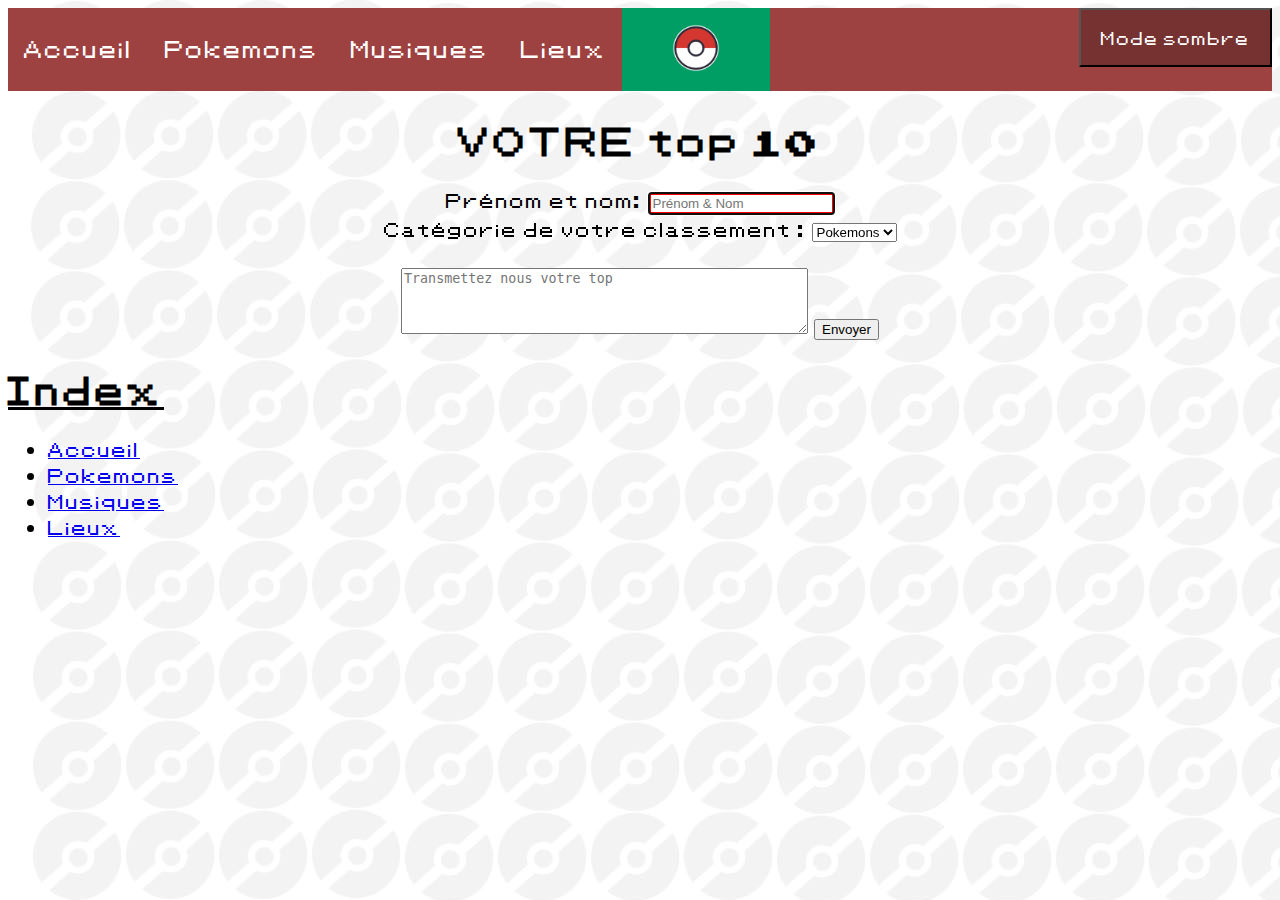
<file: VotreTop.html>
<!DOCTYPE html>
<html lang="fr">
<head>
    <title> Votre top 10 </title>
    <link rel="icon" type="image/png" href="favicons/favicon5.png">
    <link rel="stylesheet" href="css/base.css">
    <link rel="stylesheet" href="css/bar.css">
    <link rel="stylesheet" href="css/top.css">
</head>
<body>
    <div class="topbut">
        <button onclick="topFunction()" id="topBtn" title="Go to top">Top</button>
    </div>
    <!--Barre de navigation en haut-->
    <div class="topnav">
        <a href="index.html">Accueil</a>
        <a href="pokemons.html">Pokemons</a>
        <a href="musiques.html">Musiques</a>
        <a href="lieux.html">Lieux</a>
        <a class="active" href="VotreTop.html"><img id="ball" src="img/pokeball-menu.png" alt=""></a>
        <button onclick="myFunction()" id="myBtn" title="Activer/Désactiver le mode sombre">Mode sombre</button>
    </div>
    <div class="contenu">
    <h1>VOTRE top 10</h1>
    <form id="form" action="mailto:nathan.gouache@gmail.com?content-type=text/html&amp;subject=Site%20Web" method="post" enctype="text/plain">
	    <p>
            <label>Prénom et nom: </label>
			<input type="text" id="name" name="name" value="" placeholder="Prénom & Nom" required="required" autofocus="autofocus" />
            <br>
            <label>Catégorie de votre classement :</label>
		    <select id="categorie" name="categorie">
                <option value="Pokemons">Pokemons</option>
                <option value="Musiques">Musiques</option>
                <option value="Lieux">Lieux</option>
            </select>
            <br> <br>
		    <textarea required="required" placeholder="Transmettez nous votre top" name="contenu" cols="48" rows="4" wrap="soft"></textarea>
		    <input type="submit" value="Envoyer">
	    </p>
    </form>
    </div>
    <!-- Menu de navigation -->
    <h1 id="Index"><u>Index</u></h1>
    <nav class="menu">
        <ul>
            <li><a href="index.html">Accueil</a></li>
            <li><a href="pokemons.html">Pokemons</a></li>
            <li><a href="musiques.html">Musiques</a></li>
            <li><a href="lieux.html">Lieux</a></li>
        </ul>
    </nav>
    <script>
        function myFunction() {
           var element = document.body;
           element.classList.toggle("dark-mode");
        }
        // Get the button
        let mybutton = document.getElementById("topBtn");

        // When the user scrolls down 20px from the top of the document, show the button
        window.onscroll = function () { scrollFunction() };

        function scrollFunction() {
            if (document.body.scrollTop > 20 || document.documentElement.scrollTop > 20) {
                mybutton.style.display = "block";
            } else {
                mybutton.style.display = "none";
            }
        }

        // When the user clicks on the button, scroll to the top of the document
        function topFunction() {
            document.body.scrollTop = 0;
            document.documentElement.scrollTop = 0;
        }
    </script>
</body>
</html>
</file>
<file: css/base.css>
@font-face {
  font-family: pokemon;
  src: url(../font/PokemonClassic.ttf);
}

body{
  font-family: pokemon;
  text-align: center;
  align-items: center;
  background-image: url("../img/FondBlanc.jpg");
  color: black;
}

.dark-mode {
  background-color: black;
  color: white;
  background-image: url("../img/FondNoir.jpg");
}

input[type=text]:focus {
  border: 3px solid rgb(255, 0, 0);
}

#Index{
  text-align: left;
}

nav{
  text-align: left;
}
</file>
<file: css/bar.css>
/* Add a black background color to the top navigation */
.topnav {
  background-color: rgb(158, 65, 65);
  overflow: hidden;
}

/* Style the links inside the navigation bar */
.topnav a {
  float: left;
  color: #ffffff;
  text-align: center;
  padding: 24px 16px 28px 16px;
  text-decoration: none;
  font-size: 19px;
}

/* Change the color of links on hover */
.topnav a:hover {
  background-color: #ddd;
  color: black;
}

/* Add a color to the active/current link */
.topnav a.active {
  background-color: #009e64;
  color: white;
  padding: 16px 50px 14px 50px;
}

.topnav button {
  float: right;
  background-color: rgb(118 49 49);
  color: #ffffff;
  font-size: 14px;
  text-align: center;
  padding: 16px 20px;
  text-decoration: none;
  font-family: pokemon;
}

/* Change the color of links on hover */
.topnav button:hover {
  background-color: #ddd;
  color: black;
}

#ball{
  width: auto; 
  height: 48px;
}
</file>
<file: css/top.css>
#topBtn{
    display: none; /* Hidden by default */
    position: fixed; /* Fixed/sticky position */
    bottom: 20px; /* Place the button at the bottom of the page */
    right: 30px; /* Place the button 30px from the right */
    z-index: 99; /* Make sure it does not overlap */
    border: none; /* Remove borders */
    outline: none; /* Remove outline */
    background-color: red; /* Set a background color */
    color: white; /* Text color */
    cursor: pointer; /* Add a mouse pointer on hover */
    padding: 15px; /* Some padding */
    border-radius: 10px; /* Rounded corners */
    font-size: 18px; /* Increase font size */
  }
  
#topBtn:hover{
    background-color: #555; /* Add a dark-grey background on hover */
  }
</file>
<file: css/imgIndex.css>
img:not(#ball) {
    max-width: 80%;
  }
</file>
<file: css/ville.css>
img:not(#ball) {
    max-width: 70%;
    height: auto;
  }
</file>
<file: css/tableauTopImgs.css>
body{
    align-items: center;
}
table{
        text-align: center;
        width: 100%;
        border: 2px solid;
        
    }
td{
    border:2px solid;
    border-color: brown;
}
    
img{    
        width: calc( 50% - 3px );
        height: 50%;
    }
</file>
